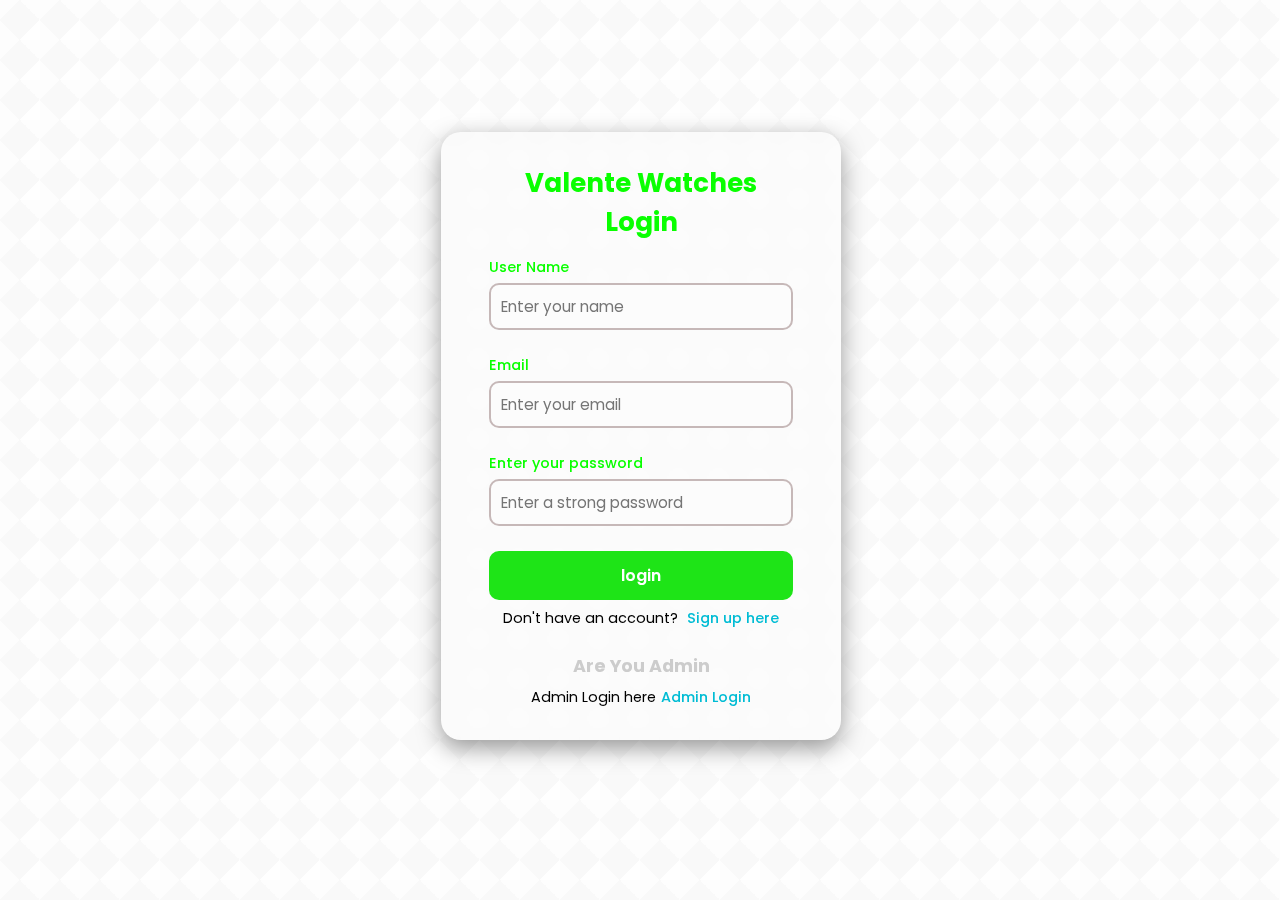
<file: login.html>
<!DOCTYPE html>
<html lang="en">
<head>
    <meta charset="UTF-8">
    <meta name="viewport" content="width=device-width, initial-scale=1.0">
    <link rel="shortcut icon" href="https://www.shutterstock.com/image-vector/black-crow-logo-600nw-1311123389.jpg"
        class="favicon" type="image/x-icon">
        <link rel="stylesheet" href="login.css">
    <title>Log In</title>
</head>
<body>
    <div class="container">
        <div class="login">
            <h1 class="login-h1">Valente Watches Login</h1>
            <form action="#" method="post" class="login-form">

                <label for="name">User Name</label>
                <input type="text" id="name" name="name" placeholder="Enter your name" required>

                <label for="email">Email</label>
                <input type="email" id="email" name="email" placeholder="Enter your email" required>

                <label for="message">Enter your password</label>
                <input id="password" name="password" rows="5" placeholder="Enter a strong password" required></input>

                <button type="submit">login</button>
            </form>
            <p>Don't have an account? <a href="signup.html">Sign up here</a></p>
            <h2>Are You Admin</h2>
            <p> Admin Login here<a href="#">Admin Login</a></p>
        </div>
    </div>    
    
</body>
</html>
</file>
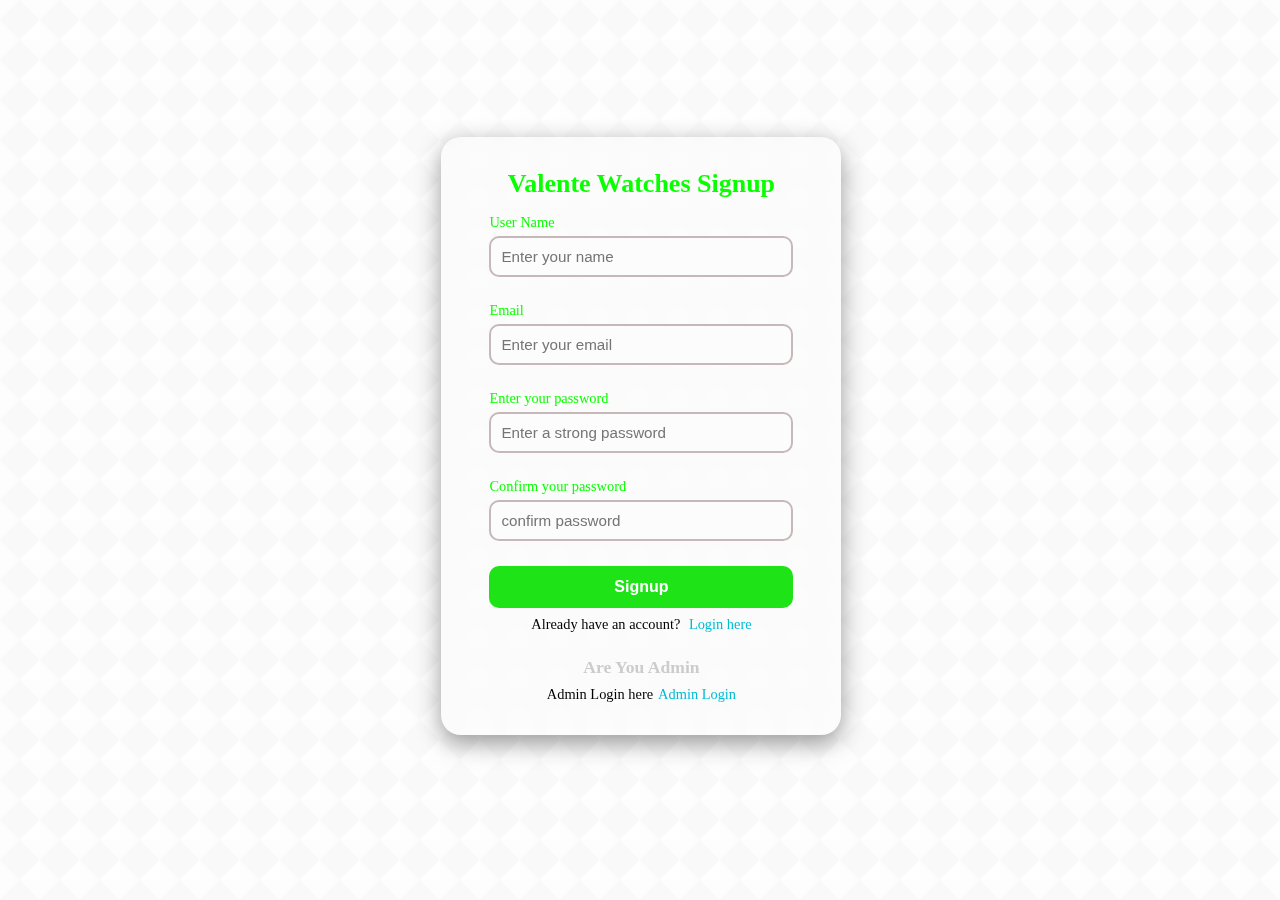
<file: signup.html>
<!DOCTYPE html>
<html lang="en">
<head>
    <meta charset="UTF-8">
    <meta name="viewport" content="width=device-width, initial-scale=1.0">
    <link rel="shortcut icon" href="https://www.shutterstock.com/image-vector/black-crow-logo-600nw-1311123389.jpg"
        class="favicon" type="image/x-icon">
        <link rel="stylesheet" href="signup.css">
    <title>Sign UP</title>
</head>
<body>
    <div class="container">
        <div class="signup">
            <h1 class="signup-h1">Valente Watches Signup</h1>
            <form action="#" method="post" class="signup-form">

                <label for="name">User Name</label>
                <input type="text" id="name" name="name" placeholder="Enter your name" required>

                <label for="email">Email</label>
                <input type="email" id="email" name="email" placeholder="Enter your email" required>

                <label for="message">Enter your password</label>
                <input id="password" name="password" rows="5" placeholder="Enter a strong password" required></input>

                <label for="message">Confirm your password</label>
                <input id="confirmpassword" name="password" rows="5" placeholder="confirm password" required></input>

                <button type="submit">Signup</button>
            </form>
            <p>Already have an account? <a href="login.html">Login here</a></p>
            <h2>Are You Admin</h2>
            <p> Admin Login here<a href="#">Admin Login</a></p>
        </div>
    </div>    
</body>
</html>
</file>
<file: login.css>
@import url('https://fonts.googleapis.com/css2?family=Poppins:wght@300;400;500;600&display=swap');

* {
  margin: 0;
  padding: 0;
  box-sizing: border-box;
  font-family: "Poppins", sans-serif;
}

body {
  color: rgb(0, 0, 0);
  background-color: #ffffff;
  background-image: linear-gradient(135deg, rgba(255, 255, 255, 0.6) 25%, transparent 25%),
    linear-gradient(225deg, rgba(255, 255, 255, 0.6) 25%, transparent 25%),
    linear-gradient(45deg, rgba(255, 255, 255, 0.6) 25%, transparent 25%),
    linear-gradient(315deg, rgba(255, 255, 255, 0.6) 25%, #f9f9f9 25%);
  background-size: 40px 40px;
}

/* Center Container */
.container {
  margin: 4px;
  border-radius: 12px;
  width: 99.6%;
  height: 96vh;
  display: flex;
  justify-content: center;
  align-items: center;
}

/* LOGIN BOX */
.login {
  background: rgba(255, 255, 255, 0.08);
  backdrop-filter: blur(12px);
  padding: 2rem 3rem;
  border-radius: 20px;
  box-shadow: 0 8px 25px rgba(0, 0, 0, 0.4);
  width: 100%;
  max-width: 400px;
  text-align: center;
}

/* Heading */
.login-h1 {
  color: #09ff00;
  font-size: 26px;
  margin-bottom: 10px;
}

/* Labels & Inputs */
.login-form label {
  display: block;
  color: #09ff00;
  text-align: left;
  font-weight: 500;
  margin-bottom: 5px;
  margin-top: 15px;
  font-size: 0.9rem;
}

.login-form input {
  width: 100%;
  padding: 10px;
  border: 2px solid #c6b8b8;
  border-radius: 10px;
  outline: none;
  margin-bottom: 10px;
  background: rgba(255, 255, 255, 0.15);
  color: black;
  font-size: 0.95rem;
  transition: 0.3s ease;
}

.login-form input:focus {
  background: rgba(255, 255, 255, 0.25);
  box-shadow: 0 0 0 1px #09ff00;
  border: 2px solid #09ff00;
}

/* LOGIN BUTTON */
.login-form button {
  width: 100%;
  padding: 12px;
  margin-top: 15px;
  border: none;
  border-radius: 10px;
  background: #1ee417;
  color: #fff;
  font-size: 1rem;
  font-weight: 600;
  cursor: pointer;
  transition: 0.3s ease;
}

.login-form button:hover {
  background: #09ff00;
}

/* Admin Section */
.login h2 {
  margin-top: 1.5rem;
  font-size: 1.1rem;
  color: #ccc;
}

.login p {
  margin-top: 0.5rem;
  font-size: 0.9rem;
}

.login a {
  color: #00bcd4;
  text-decoration: none;
  font-weight: 500;
  margin-left: 5px;
}

.login a:hover {
  text-decoration: underline;
}

/* Responsive */
@media (max-width: 480px) {
  .login {
    padding: 1.5rem;
    max-width: 90%;
  }
}

/* Responsive Design */
@media (max-width: 768px) {
  .container {
    height: auto;
    padding: 20px;
  }

  .signup, .login {
    max-width: 90%;
    padding: 1.5rem 2rem;
  }

  .signup-form input, 
  .login-form input {
    font-size: 0.9rem;
    padding: 8px;
  }

  .signup-form button,
  .login-form button {
    font-size: 0.9rem;
    padding: 10px;
  }

  .signup h2, .login h2 {
    font-size: 1rem;
  }

  .signup p, .login p {
    font-size: 0.85rem;
  }
}

/* For very small screens (phones under 480px) */
@media (max-width: 480px) {
  .signup, .login {
    padding: 1rem;
  }

  .signup-h1, .login-h1 {
    font-size: 1.2rem;
  }

  .signup-form input,
  .login-form input {
    font-size: 0.85rem;
  }
}
</file>
<file: signup.css>
@import url('https://fonts.googleapis.com/css2?family=EB+Garamond:ital,wght@0,400..800;1,400..800&family=Inter:ital,opsz,wght@0,14..32,100..900;1,14..32,100..900&family=Lobster&family=Lora:ital,wght@0,400..700;1,400..700&family=Orbitron:wght@400..900&family=Oswald:wght@200..700&family=Poppins:ital,wght@0,100;0,200;0,300;0,400;0,500;0,600;0,700;0,800;0,900;1,100;1,200;1,300;1,400;1,500;1,600;1,700;1,800;1,900&family=Roboto:ital,wght@0,100..900;1,100..900&family=Source+Code+Pro:ital,wght@0,200..900;1,200..900&family=Ubuntu:ital,wght@0,300;0,400;0,500;0,700;1,300;1,400;1,500;1,700&display=swap');

* {
    margin: 0px;
    padding: 0px;
    box-sizing: border-box;
}

body {
    color: rgb(0, 0, 0);
    background-color: #ffffff;
    background-image: linear-gradient(135deg, rgba(255, 255, 255, 0.6) 25%, transparent 25%),
        linear-gradient(225deg, rgba(255, 255, 255, 0.6) 25%, transparent 25%),
        linear-gradient(45deg, rgba(255, 255, 255, 0.6) 25%, transparent 25%),
        linear-gradient(315deg, rgba(255, 255, 255, 0.6) 25%, #f9f9f9 25%);
    background-size: 40px 40px;
    /* tile size */
}

.container {
    margin: 4px;
    /* border: 2px solid black; */
    border-radius: 12px;
    width: 99.6%;
    height: 96vh;
    display: flex;
    justify-content: center;
    align-items: center;
}

.signup-h1 {
    color:#09ff00;
    font-size: 26px;
}

/* Signup container */
.signup {
  background: rgba(255, 255, 255, 0.08);
  backdrop-filter: blur(12px);
  padding: 2rem 3rem;
  border-radius: 20px;
  box-shadow: 0 8px 25px rgba(0, 0, 0, 0.4);
  width: 100%;
  max-width: 400px;
  text-align: center;
}

/* Form labels and inputs */
.signup-form label {
  display: block;
  color:#09ff00;
  text-align: left;
  font-weight: 500;
  margin-bottom: 5px;
  margin-top: 15px;
  font-size: 0.9rem;
}

.signup-form input {
  width: 100%;
  padding: 10px;
  border: 2px solid #c6b8b8;
  border-radius: 10px;
  outline: none;
  margin-bottom: 10px;
  background: rgba(255, 255, 255, 0.15);
  font-size: 0.95rem;
  transition: 0.3s ease;
  color: black;
}

.signup-form input:focus {
  background: rgba(255, 255, 255, 0.25);
  box-shadow: 0 0 0 1px #09ff00;
  border: 2px solid #09ff00;
}

/* Signup button */
.signup-form button {
  width: 100%;
  padding: 12px;
  margin-top: 15px;
  border: none;
  border-radius: 10px;
  background: #1ee417;
  color: #fff;
  font-size: 1rem;
  font-weight: 600;
  cursor: pointer;
  transition: 0.3s ease;
}

.signup-form button:hover {
  background: #09ff00;
}

/* Admin section */
.signup h2 {
  margin-top: 1.5rem;
  font-size: 1.1rem;
  color: #ccc;
}

.signup p {
  margin-top: 0.5rem;
  font-size: 0.9rem;
}

.signup a {
  color: #00bcd4;
  text-decoration: none;
  font-weight: 500;
  margin-left: 5px;
}

.signup a:hover {
  text-decoration: underline;
}

/* Responsive Design */
@media (max-width: 768px) {
  .container {
    height: auto;
    padding: 20px;
  }

  .signup, .login {
    max-width: 90%;
    padding: 1.5rem 2rem;
  }

  .signup-form input, 
  .login-form input {
    font-size: 0.9rem;
    padding: 8px;
  }

  .signup-form button,
  .login-form button {
    font-size: 0.9rem;
    padding: 10px;
  }

  .signup h2, .login h2 {
    font-size: 1rem;
  }

  .signup p, .login p {
    font-size: 0.85rem;
  }
}

/* For very small screens (phones under 480px) */
@media (max-width: 480px) {
  .signup, .login {
    padding: 1rem;
  }

  .signup-h1, .login-h1 {
    font-size: 1.2rem;
  }

  .signup-form input,
  .login-form input {
    font-size: 0.85rem;
  }
}
</file>
